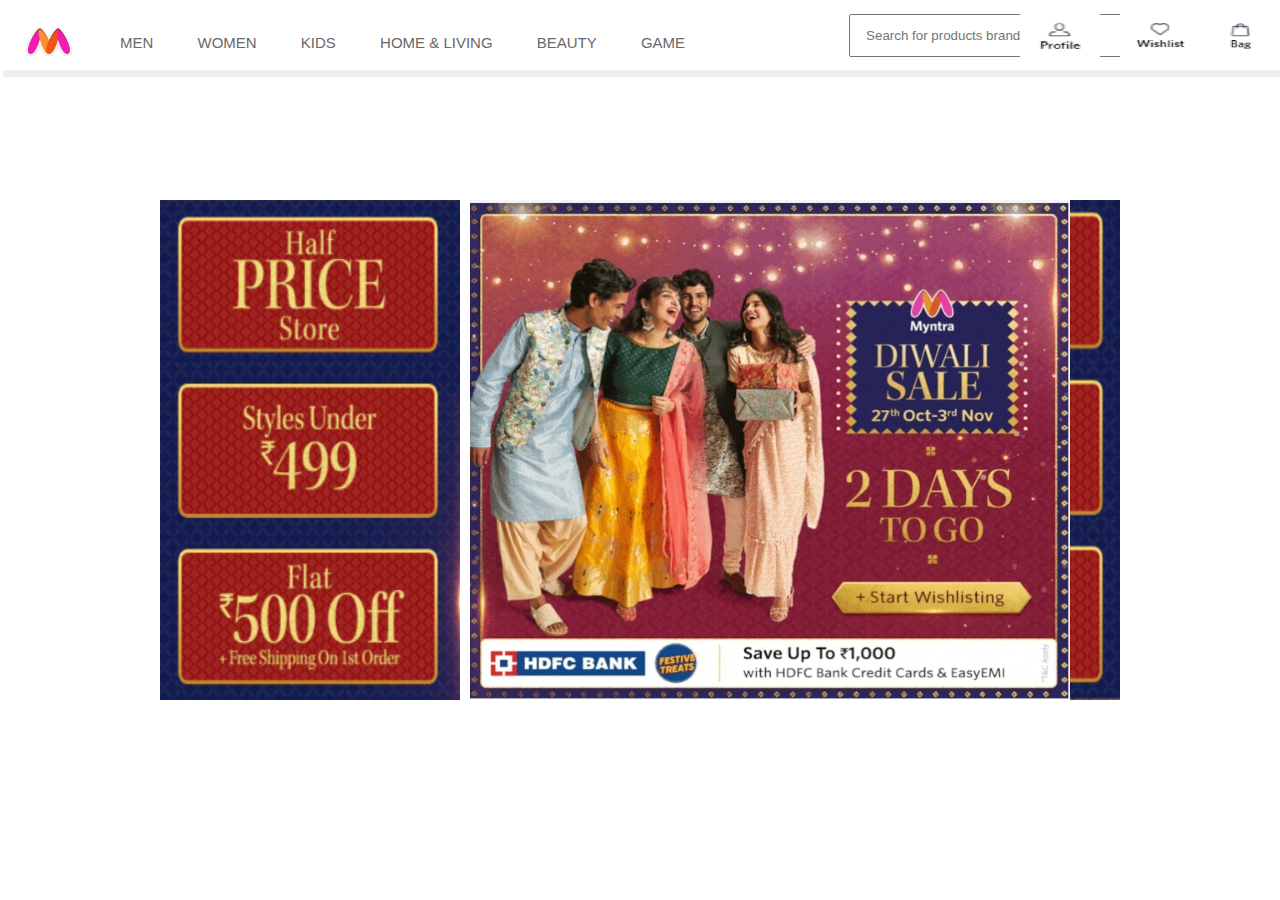
<file: index.html>
<!DOCTYPE html>
<html lang="en">

<head>
    <meta charset="UTF-8">
    <meta http-equiv="X-UA-Compatible" content="IE=edge">
    <meta name="viewport" content="width=device-width, initial-scale=1.0">
    <title>Myntra Homepage</title>
    <link rel="stylesheet" type="text/css" href="homepage.css">
    <link rel="stylesheet" href="https://cdnjs.cloudflare.com/ajax/libs/font-awesome/4.7.0/css/font-awesome.min.css">


</head>

<body>
    <div id="head">
        <nav>
            <img src="myntra.png" width="100" height="50">
            <ul>
                <li><a href="#">MEN</a></li>
                <li><a href="#">WOMEN</a></li>
                <li><a href="#">KIDS</a></li>
                <li><a href="#">HOME & LIVING</a></li>
                <li><a href="#">BEAUTY</a></li>
                <li><a href="category.html">GAME</a></li>

                <li class="search">
                    <input id="search" type="search" placeholder=" &nbsp&nbsp Search for products brands and more">
                    <span class="fa fa-search"></span>

                </li>
                <li class="profile"><a href="#">

                        <img src="profile.png" width="80" height="50"></a>
                    <img src="wishlist.png" width="80" height="50"></a>
                    <img src="bag.png" width="80" height="50"></a>



                </li>
            </ul>
        </nav>
        <div id="offers">
            <div class="offer1">
                <img src="offer1.png" style="height: 500px ; width:300px ;">
            </div>
            <div class="offer2">
                <img src="offer2.png" style="width:300px; height: 500px;">
            </div>
            <!-- Slideshow container -->
            <div class="slideshow-container">

                <!-- Full-width images with number and caption text -->
                <div class="mySlides fade">
                    <div class="numbertext"></div>
                    <img src="ad1.jpg" style="height: 500px ; width:600px ;">
                    <div class="text"></div>
                </div>

                <div class="mySlides fade">
                    <div class="numbertext"></div>
                    <img src="ad2.jpg" style="height: 500px ; width:600px ;">
                    <div class="text"></div>
                </div>

                <div class="mySlides fade">
                    <div class="numbertext"></div>
                    <img src="ad3.jpg" style="height: 500px ; width:600px ;">
                    <div class="text"></div>
                </div>
            </div>
        </div>
    </div>

    <script>
        var slideIndex = 0;
        showSlides();

        function showSlides() {
            var i;
            var slides = document.getElementsByClassName("mySlides");
            for (i = 0; i < slides.length; i++) {
                slides[i].style.display = "none";
            }
            slideIndex++;
            if (slideIndex > slides.length) {
                slideIndex = 1
            }
            slides[slideIndex - 1].style.display = "block";
            setTimeout(showSlides, 2000); // Change image every 2 seconds
        }
    </script>
</body>

</html>
</file>
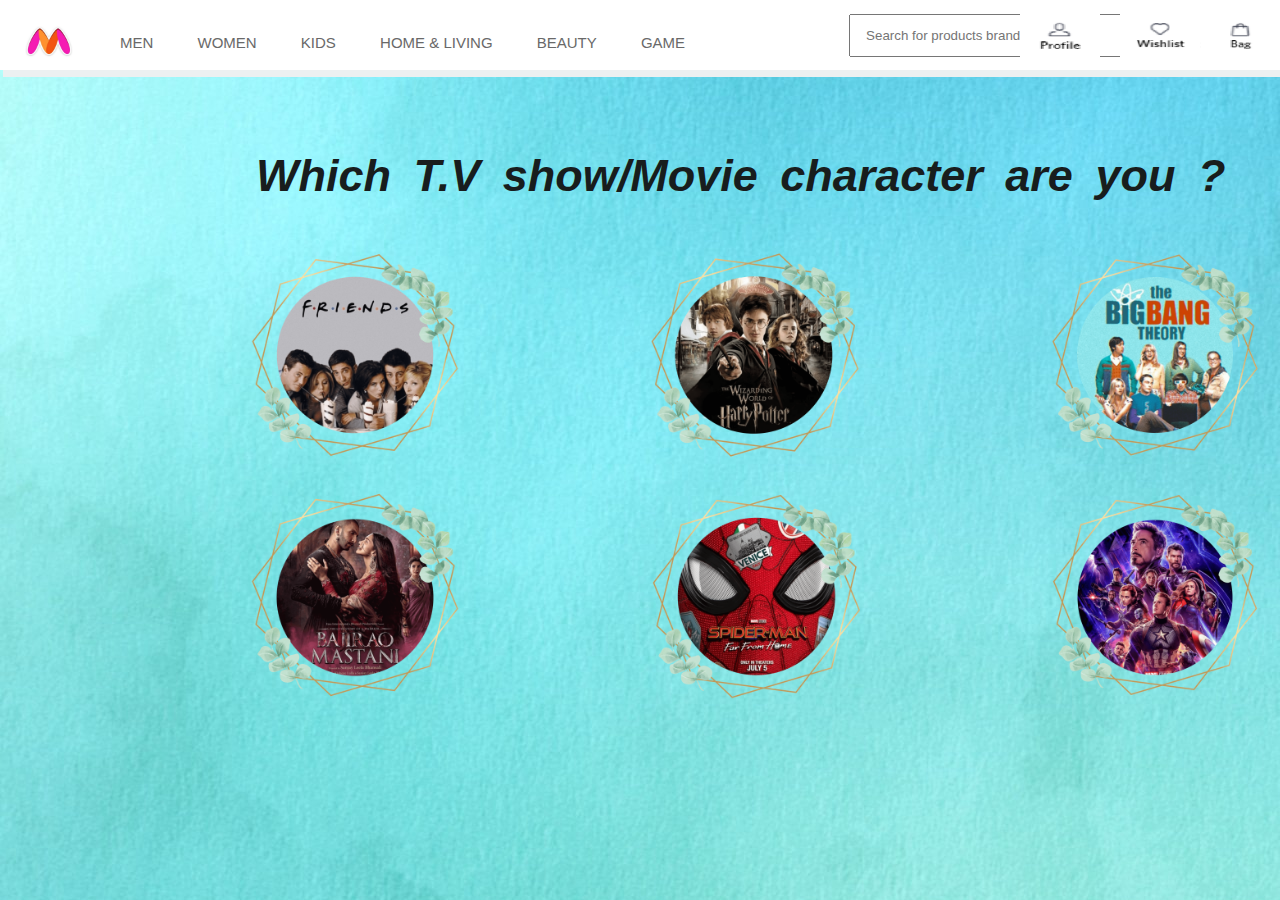
<file: category.html>
<!DOCTYPE html>
<html lang="en">

<head>
    <meta charset="UTF-8">
    <meta http-equiv="X-UA-Compatible" content="IE=edge">
    <meta name="viewport" content="width=device-width, initial-scale=1.0">
    <link rel="stylesheet" href="homepage.css">
    <title>Category</title>

    <style>
      
html {
    box-sizing: border-box;
}

*,
*::before,
*::after {
    box-sizing: border-box;
}

        body {

            background-image: url(bg.jpg);
            
        }

        #friends {
            position: absolute;
            left: 250px;
            top: 250px;
         

        }

        #harrypotter {
            position: absolute;
            left: 650px;
            top: 250px;
        }

        #bigbang {

            position: absolute;
            left: 1050px;
            top: 250px;
        }

        #bajirao {
            position: absolute;
            left: 250px;
            top: 490px;

        }

        #spiderman {
            position: absolute;
            left: 650px;
            top: 490px;

        }

        #avengers {

            position: absolute;
            left: 1050px;
            top: 490px;

        }

        #name {
            position: absolute;
            left: 20%;
            top: 150px;
            font-size: 45px;
            word-spacing: 10px;
            font-style: italic;
            color: #181d1d;
        }
        figure{height: 200px; overflow: hidden;}
        .category:hover{ transform: scale(1.1);}
    </style>
</head>

<body>
    <header>
        <nav>
            <img src="myntra.png" width="100" height="50">
            <ul>
                
                <li><a href="#">MEN</a></li>
                <li><a href="#">WOMEN</a></li>
                <li><a href="#">KIDS</a></li>
                <li><a href="#">HOME & LIVING</a></li>
                <li><a href="#">BEAUTY</a></li>
                <li><a href="category.html">GAME</a></li>

                <li class="search">
                    <input id="search" type="search" placeholder=" &nbsp&nbsp Search for products brands and more">
                    <span class="fa fa-search"></span>
                      
               
                </li>
                <li class="profile"><a href="#">
                    
                        <img src="profile.png" width="80" height="50"></a>
                    <img src="wishlist.png" width="80" height="50"></a>
                    <img src="bag.png" width="80" height="50"></a>

                   
                    </li>
                </li>
            </ul>
        </nav>
      </header>

        </div>
        <div class="bg">
            <div id="name"style="Ariel Black"><b><i>Which T.V show/Movie character are you ?</i></b></div>
            <figure>
            <a href="gender.html"><img class="category" id="friends" src="friendsicon.png" alt="Friends" width="210px" height="210px"> </a>
            <img class="category" id="harrypotter" src="harrypotter.png" alt="Harry potter" width="210px" height="210px">
            <img class="category" id="bigbang" src="bigbang.png" alt="Bigbang" width="210px" height="210px">
            <img class="category" id="bajirao" src="bajirao.png" alt="Bajirao Mastani" width="210px" height="210px">
            <img class="category" id="spiderman" src="spiderman.png" alt="Spiderman" width="210px" height="210px">
            <img class="category" id="avengers" src="avengers.png" alt="Avengers" width="210px" height="210px">

           
         </figure>
        </div>
   
</body>

</html>
</file>
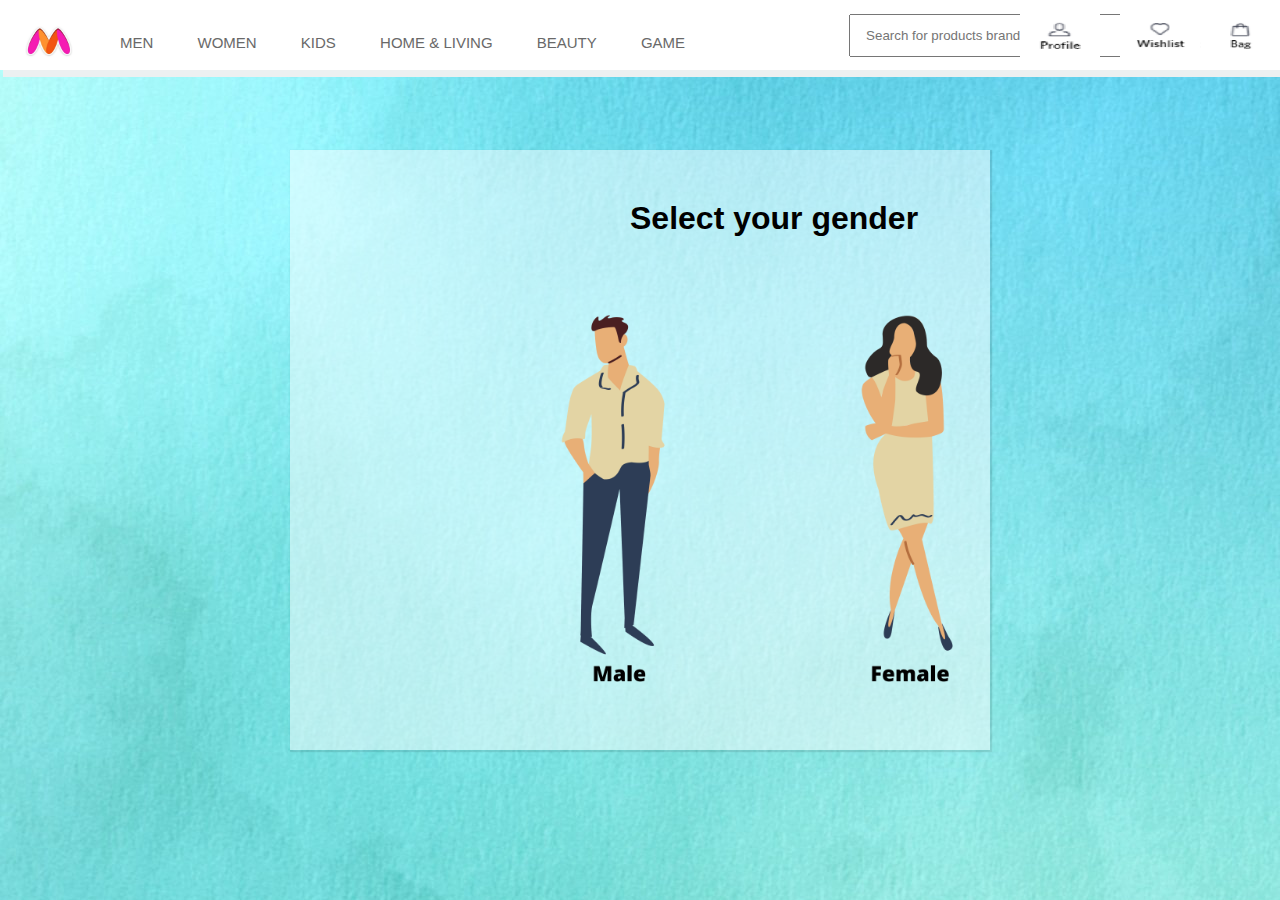
<file: gender.html>
<!DOCTYPE html>

<html>

<head>
    <title>Gender</title>
    <meta charset="utf-8">

    <meta name="viewport" content="width = device-width, initial-scale=1.0 ">

    <link rel="stylesheet" href="gender.css">
    <link rel="stylesheet" href="homepage.css">
    
</head>

<body>
    <header>
        <nav>
            <img src="myntra.png" width="100" height="50">
            <ul>
                
                <li><a href="#">MEN</a></li>
                <li><a href="#">WOMEN</a></li>
                <li><a href="#">KIDS</a></li>
                <li><a href="#">HOME & LIVING</a></li>
                <li><a href="#">BEAUTY</a></li>
                <li><a href="category.html">GAME</a></li>

                <li class="search">
                    <input id="search" type="search" placeholder=" &nbsp&nbsp Search for products brands and more">
                    <span class="fa fa-search"></span>
                      
               
                </li>
                <li class="profile"><a href="#">
                    
                        <img src="profile.png" width="80" height="50"></a>
                    <img src="wishlist.png" width="80" height="50"></a>
                    <img src="bag.png" width="80" height="50"></a>

                   
                    </li>
                </li>
            </ul>
        </nav>
      </header>
    <div  class="container">
    </div>
<h1>Select your gender</h1>
   

<!--clickable images: on clicking redirects to quiz page-->

       <a href="quiz.html" onclick="male()"> <img class="male" src="male.png" alt="Male" height="400px" width="400px"></a> 
    
       <a href="quiz.html" onclick="female()"> <img class="female" src="female.png" alt="Female" height="400px" width="400px"></a>
    
    
    <script>
        let m=0,f=0;

        function male(){
         m++;
        }

        function female(){
         f++;
        }
    </script>

</body>

</html>
</file>
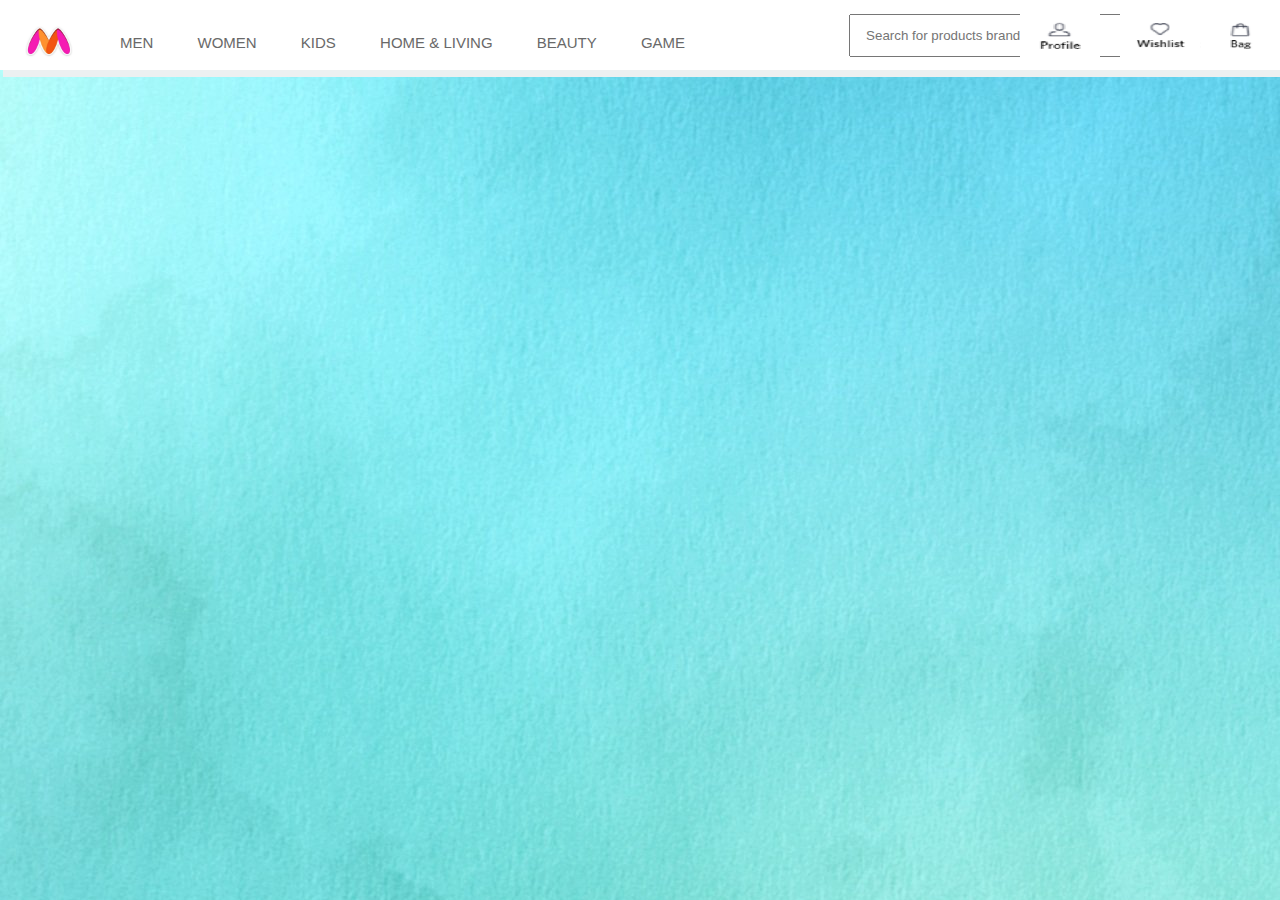
<file: outfit.html>
<!DOCTYPE html>
<html lang="en">

<head>
    <meta charset="UTF-8">
    <meta http-equiv="X-UA-Compatible" content="IE=edge">
    <meta name="viewport" content="width=device-width, initial-scale=1.0">
    <title>Result</title>
    <link rel="stylesheet" type="text/css" href="homepage.css">
    <link rel="stylesheet" href="https://cdnjs.cloudflare.com/ajax/libs/font-awesome/4.7.0/css/font-awesome.min.css">
    <style>
        body {

            background-image: url(bg.jpg);
        }
        </style>
</head>

<body>
    <div id="head">
        <nav>
            <img src="myntra.png" width="100" height="50">
            <ul>
                <li><a href="#">MEN</a></li>
                <li><a href="#">WOMEN</a></li>
                <li><a href="#">KIDS</a></li>
                <li><a href="#">HOME & LIVING</a></li>
                <li><a href="#">BEAUTY</a></li>
                <li><a href="category.html">GAME</a></li>

                <li class="search">
                    <input id="search" type="search" placeholder=" &nbsp&nbsp Search for products brands and more">
                    <span class="fa fa-search"></span>

                </li>
                <li class="profile"><a href="#">

                        <img src="profile.png" width="80" height="50"></a>
                    <img src="wishlist.png" width="80" height="50"></a>
                    <img src="bag.png" width="80" height="50"></a>



                </li>
            </ul>
        </nav>
    </body>

    </html>
</file>
<file: homepage.css>
html {
    box-sizing: border-box;
}

*,
*:before,
*:after {
    box-sizing: inherit;
}

* {
    margin: 0;
    padding: 0;
    font-family: arial;
    box-sizing: border-box;

}

.head {
    width: 100%;
    height: 100vh;
    display: inline-block;
}

nav {
    width: 100%;
    height: 70px;
    background-color: #fff;
    line-height: 70px;
    box-shadow: 3px 7px #ECF0F1;
}

nav ul {
    float: left;
    margin-top: 8px;
    font-size: 15px;
}

nav ul li {
    display: inline-block;
    list-style-type: none;
    height: 2px;
}

nav ul li a {
    text-decoration: none;
    color: #fff;
    padding: 0px 20px 0px;
    color: #696969;
}

/* for myntra logo */
nav img {
    float: left;
    margin-top: 20px;
}

/* for search bar */
#search {
    height: 43px;
    width: 400px;
    left: 140px;
    position: relative;
    top: -8px;
}

/* for profile whishlist and bag*/
.profile {

    display: grid;

    grid-template-areas: 'nav nav nav profile';

    position: absolute;
    right: 220px;
    top: -8px;

    width: 60px;
    height: 50px;
}




.offer2 {

    position: absolute;
    top: 200px;
    left: 160px;
}

.offer1 {

    position: absolute;
    top: 200px;
    right: 160px;

}

.slideshow-container {


    position: absolute;
    top: 200px;
    left: 470px;

}
</file>
<file: gender.css>
html {
    box-sizing: border-box;
}

*,
*::before,
*::after {
    box-sizing: border-box;
}
body{
/*background*/
    background-image: url("bg.jpg");
}

h1{
/*text: select your gender*/
    position: absolute;
    top: 200px;
    left: 630px;
}
.male{
/*male avatar*/
    position: absolute;
    top:300px;
    left: 410px;
}

.female{
/*female avatar*/
    position: absolute;
    top: 300px;
    left: 710px;
}



.container {
    box-shadow: 1px 1px 1px 1px rgba(0, 0, 0, 0.2);
    background-color: white;
    opacity: 0.5;
    text-shadow: 1px 1px white;
    padding: 3rem;
    text-shadow: 0 1px #00000010;
    width: 700px;
    margin: 5rem auto;
    display: flex;
    flex-direction: column;
    box-shadow: #000;
    min-height:600px;
}




img:hover{
/* images fade when mouse is placed on it*/
    opacity: 0.7;
}
</file>
